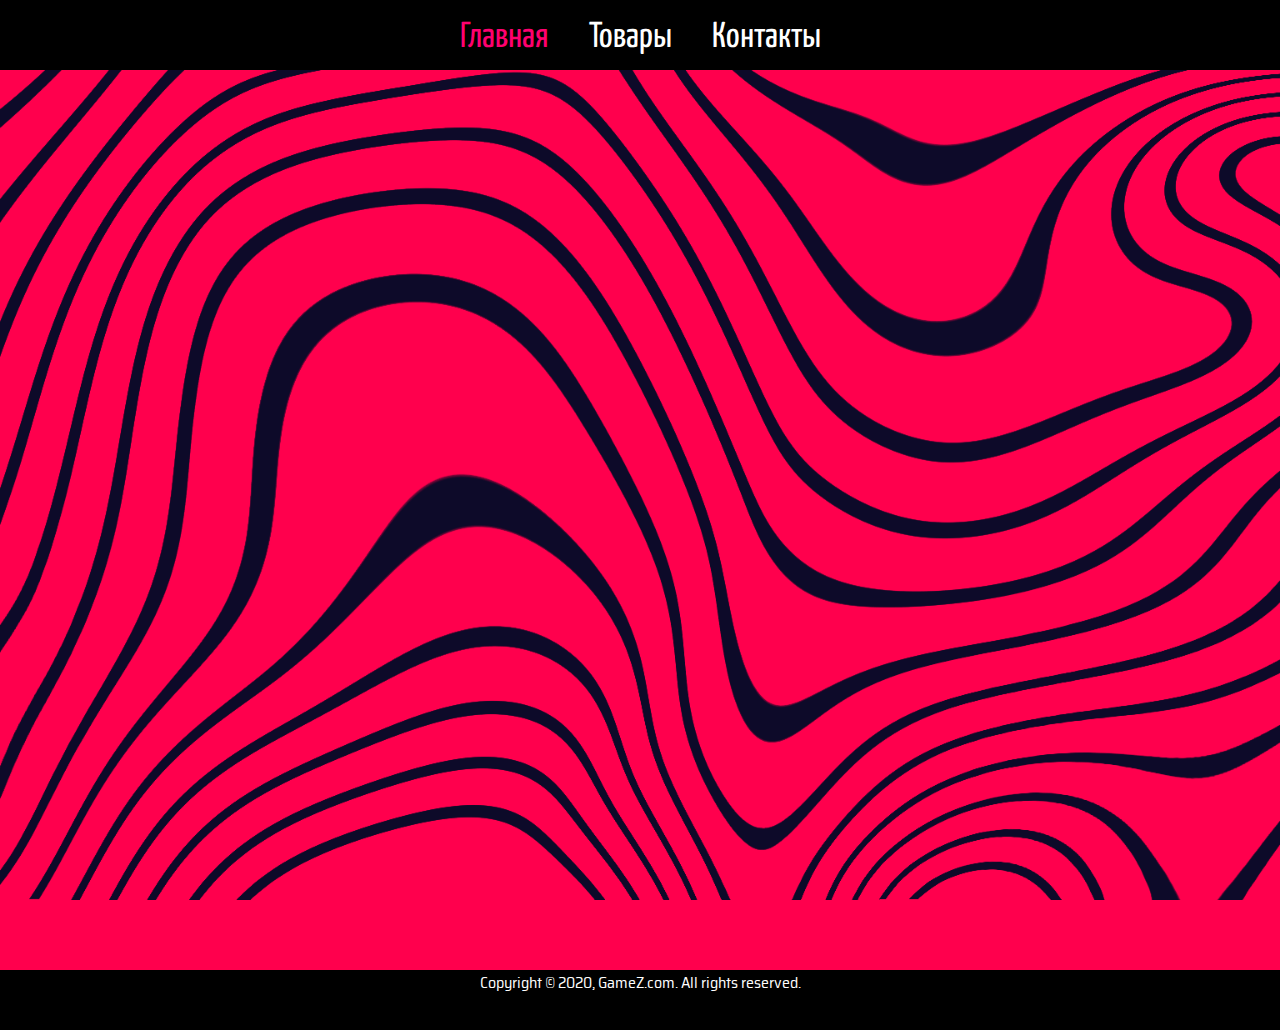
<file: Index.html>
<!DOCTYPE html>
<html lang="ru">
<head>
    <meta charset="UTF-8">
    <title>GameZ</title>
    <link rel="stylesheet" href="style.css">
</head>
<body>
<h1 hidden>Продажа игровых девайсов</h1>
<header><ul>
    <li>Главная</li>
    <li><a href="Products.html">Товары</a></li>
    <li><a href="CInfo.html">Контакты</a></li>
</ul></header>
<div class="line">Магазин игровых девайсов GameZ</div>
<div class="line1">Лучшее что осталось на всём континенте</div>
<div class="content fixed">

</div>
<footer>Copyright © 2020, GameZ.com. All rights reserved.</footer>
</body>
</html>
</file>
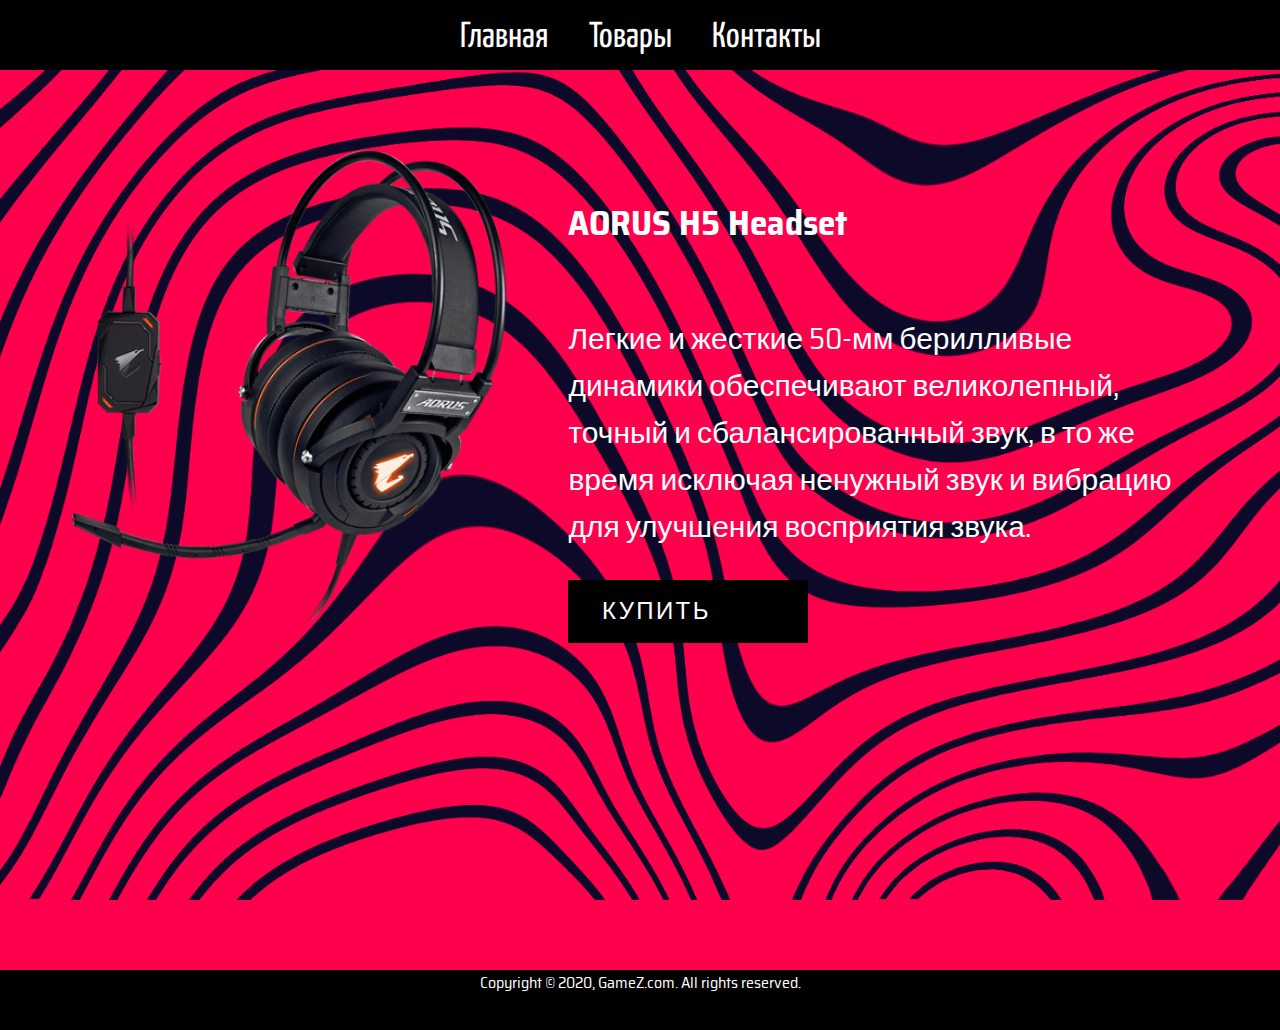
<file: AORUS-H5.html>
<!DOCTYPE html>
<html lang="ru">
<head>
    <meta charset="UTF-8">
    <title>GameZ</title>
    <link rel="stylesheet" href="style.css">
</head>
<body>
    <header><ul>
    <li><a href="Index.html">Главная</a></li>
    <li><a href="Products.html">Товары</a></li>
    <li><a href="CInfo.html">Контакты</a></li>
</ul></header>
<div class="content fixed">
    <div class="row">
        <div class="bigprodimg">
            <img src="Images/AORUS-H5.png" alt="AORUS H5 Headset">
        </div>
        <div class="bigproddsc">
            <h3>AORUS H5 Headset</h3>
            <p>Легкие и жесткие 50-мм берилливые динамики обеспечивают великолепный, точный и сбалансированный звук, в то же время исключая ненужный звук и вибрацию для улучшения восприятия звука.</p>
            <a href=""><div class="button">Купить</div></a>
        </div>
    </div>
</div>
<footer>Copyright © 2020, GameZ.com. All rights reserved.</footer>
</body>
</html>
</file>
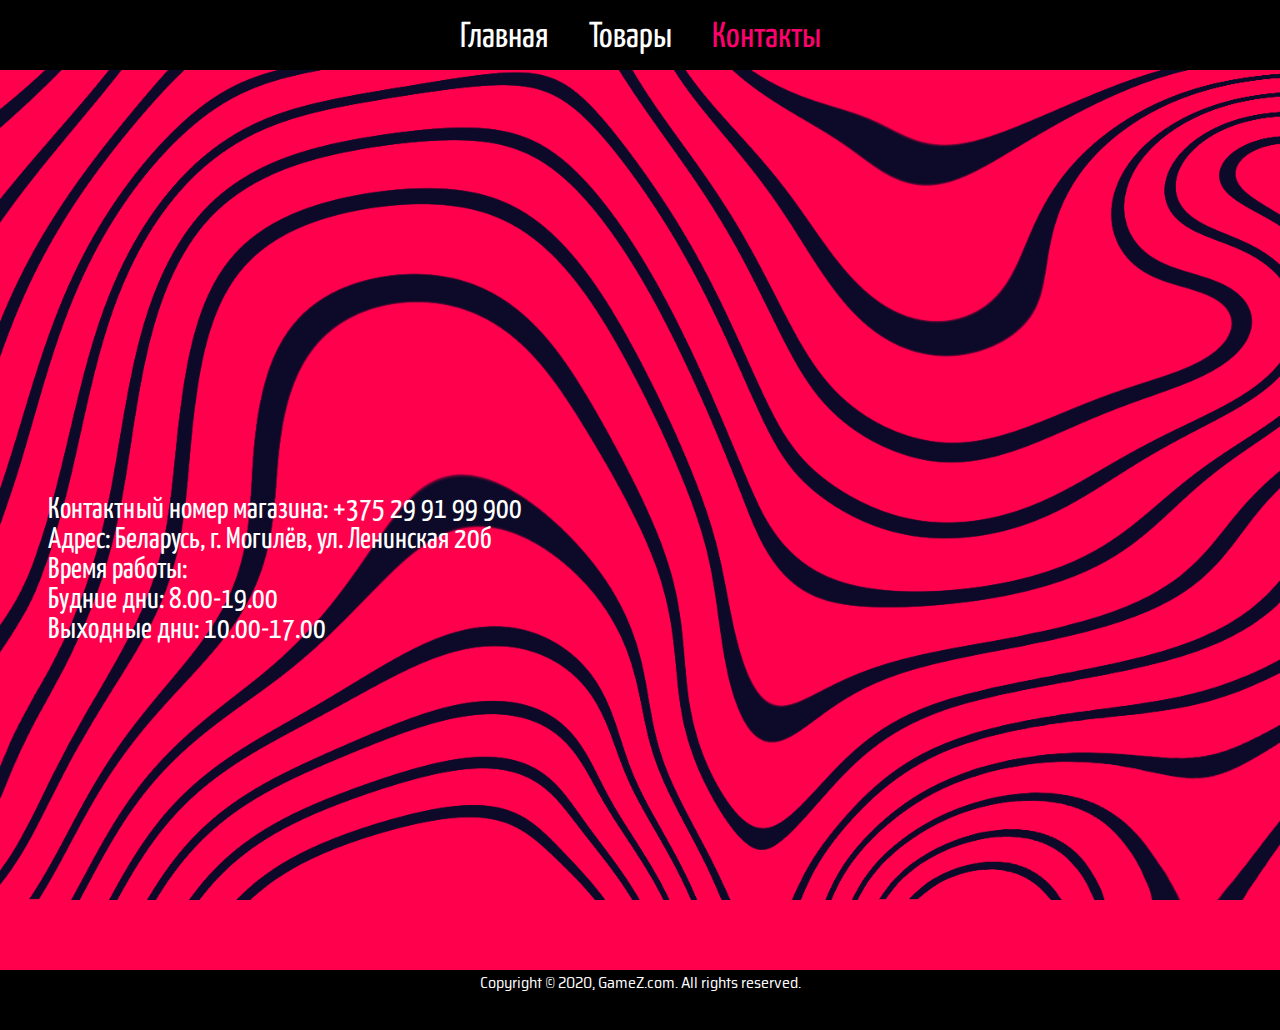
<file: CInfo.html>
<!DOCTYPE html>
<html lang="ru">
<head>
    <meta charset="UTF-8">
    <title>GameZ</title>
    <link rel="stylesheet" href="style.css">
</head>
<body>
    <header>
        <ul>
            <li><a href="Index.html">Главная</a></li>
            <li><a href="Products.html">Товары</a></li>
            <li>Контакты</li>
        </ul>
    </header>
    <div class="content fixed">
    <div class="line">Контакты</div>
    <div class="info">
        <div class="info">Контактный номер магазина: +375 29 91 99 900</div>
        <div>Адрес: Беларусь, г. Могилёв, ул. Ленинская 20б</div>
        <div>Время работы:
        <div>Будние дни: 8.00-19.00</div>
        <div>Выходные дни: 10.00-17.00</div>
        </div>   
    </div>
    </div>
    <footer>Copyright © 2020, GameZ.com. All rights reserved.</footer>
</body>
</html>
</file>
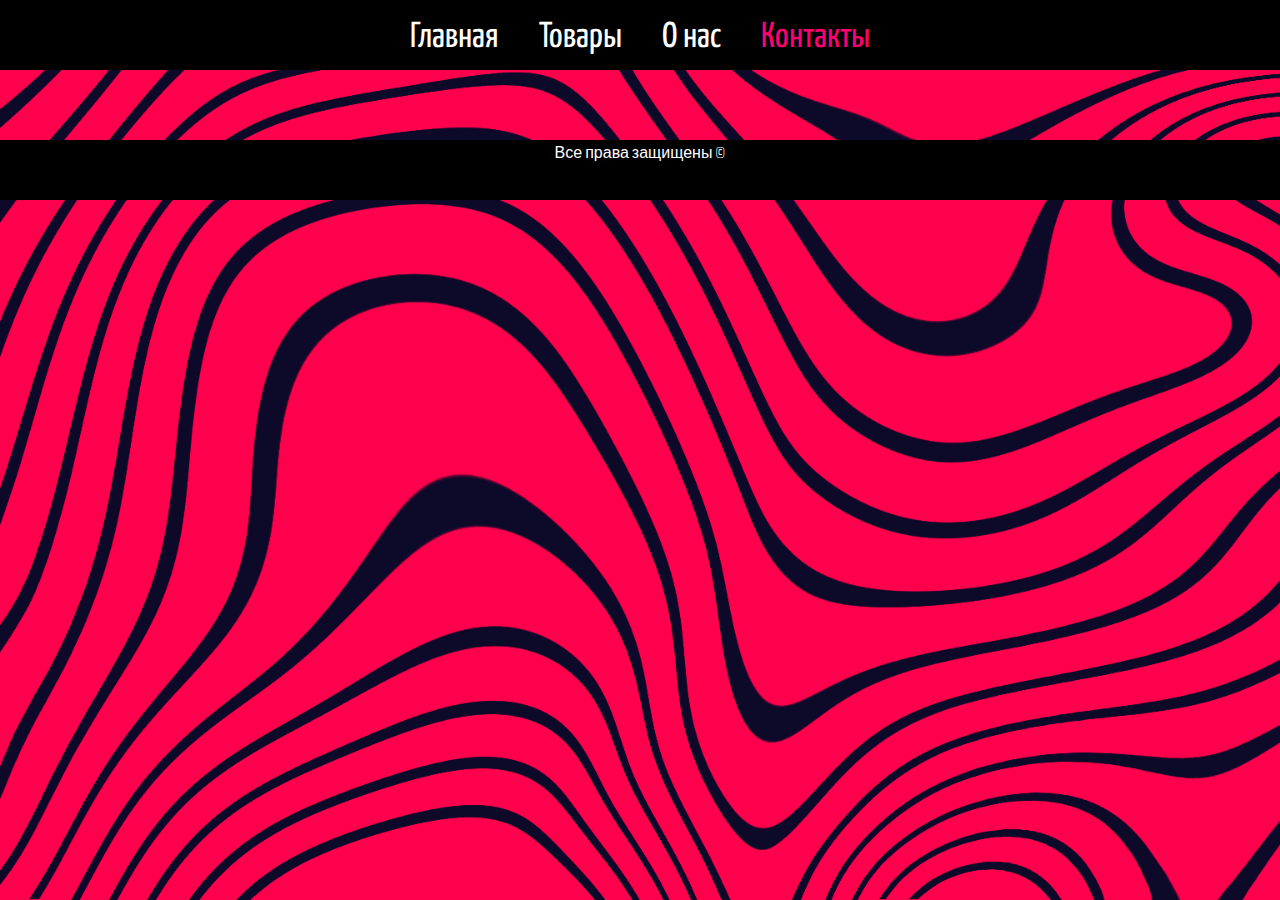
<file: CInfo1.html>
<!DOCTYPE html>
<html lang="ru">
<head>
    <meta charset="UTF-8">
    <title>Document</title>
    <link rel="stylesheet" href="style.css">
</head>
<body>
    <header><ul>
        <li><a href="Main.html">Главная</a></li>
    <li><a href="Products.html">Товары</a></li>
    <li><a href="About.html">О нас</a></li>
    <li>Контакты</li>
</ul></header>
<div class="content">
    
</div>
<footer>Все права защищены ©</footer>
</body>
</html>
</file>
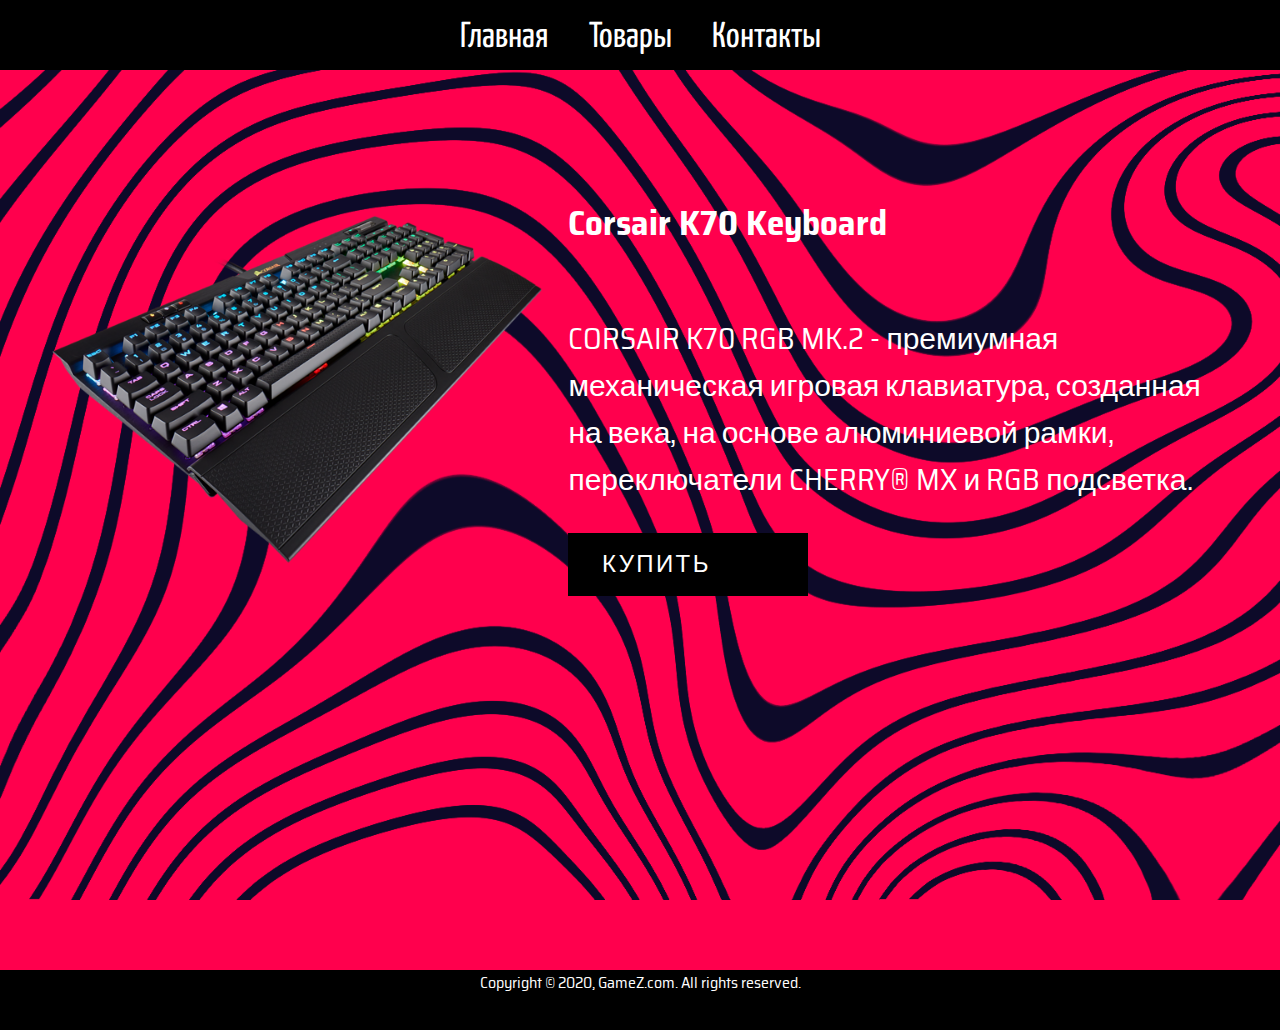
<file: Corsair-K70.html>
<!DOCTYPE html>
<html lang="ru">
<head>
    <meta charset="UTF-8">
    <title>GameZ</title>
    <link rel="stylesheet" href="style.css">
</head>
<body>
    <header><ul>
    <li><a href="Index.html">Главная</a></li>
    <li><a href="Products.html">Товары</a></li>
    <li><a href="CInfo.html">Контакты</a></li>
</ul></header>
<div class="content fixed">
    <div class="row">
        <div class="bigprodimg">
            <img src="Images/K70-RGB-MK2-01.png" alt="Corsair K70">
        </div>
        <div class="bigproddsc">
            <h3>Corsair K70 Keyboard</h3>
            <p>CORSAIR K70 RGB MK.2 - премиумная механическая игровая клавиатура, созданная на века, на основе алюминиевой рамки, переключатели CHERRY® MX и RGB подсветка.</p>
            <a href=""><div class="button">Купить</div></a>
        </div>
    </div>
</div>
<footer>Copyright © 2020, GameZ.com. All rights reserved.</footer>
</body>
</html>
</file>
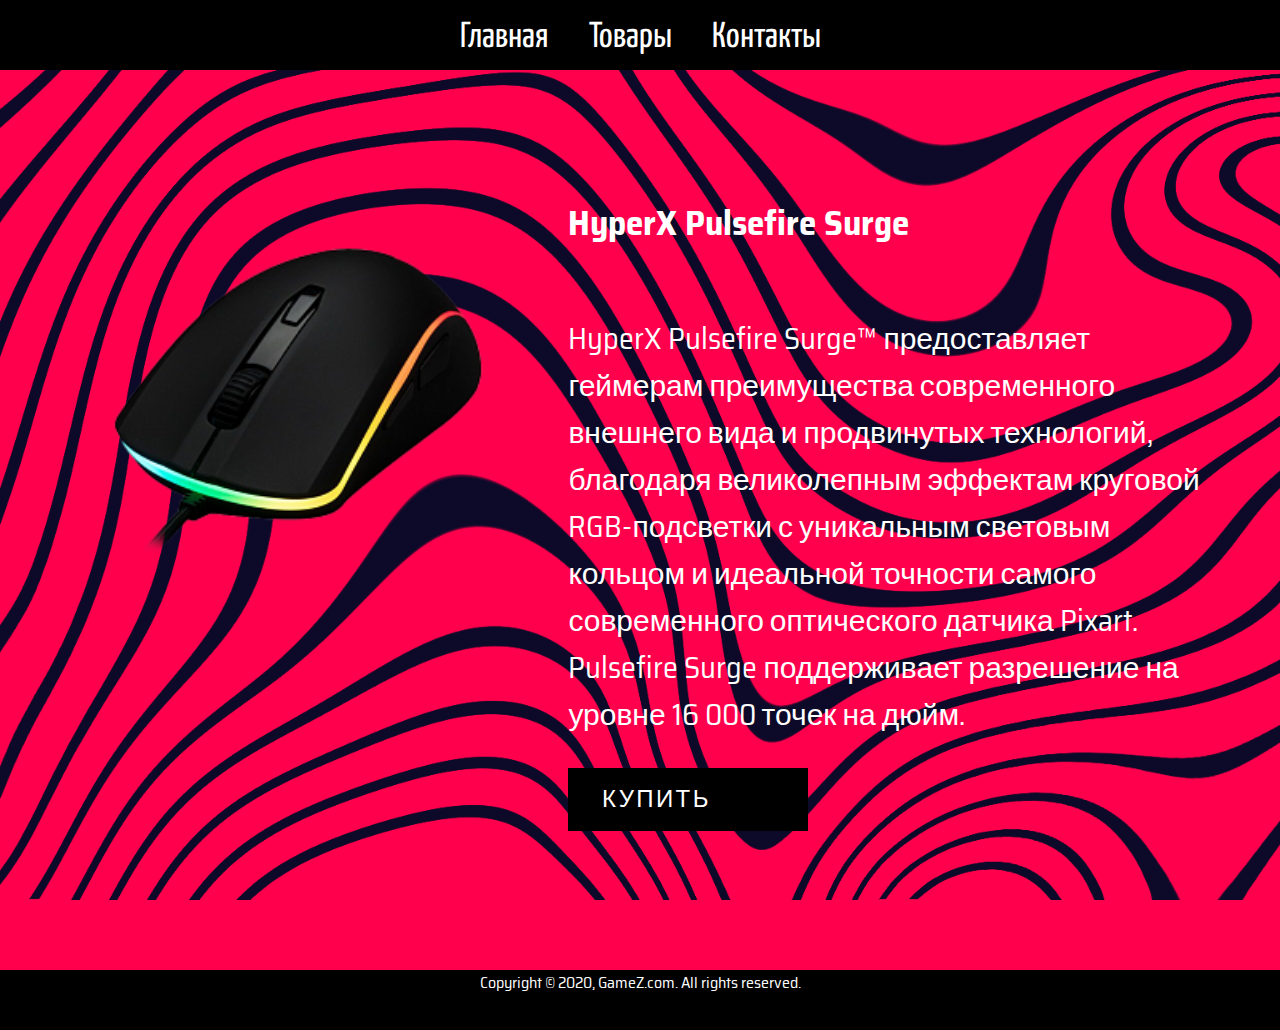
<file: HyperX-Pulsefire_Surge.html>
<!DOCTYPE html>
<html lang="ru">
<head>
    <meta charset="UTF-8">
    <title>GameZ</title>
    <link rel="stylesheet" href="style.css">
</head>
<body>
    <header><ul>
    <li><a href="Index.html">Главная</a></li>
    <li><a href="Products.html">Товары</a></li>
    <li><a href="CInfo.html">Контакты</a></li>
</ul></header>
<div class="content fixed">
    <div class="row">
        <div class="bigprodimg">
            <img src="Images/Pulsefire-surge.png" alt="HyperX Pulsefire Surge">
        </div>
        <div class="bigproddsc">
            <h3>HyperX Pulsefire Surge</h3>
            <p>HyperX Pulsefire Surge™ предоставляет геймерам преимущества современного внешнего вида и продвинутых технологий, благодаря великолепным эффектам круговой RGB-подсветки с уникальным световым кольцом и идеальной точности самого современного оптического датчика Pixart. Pulsefire Surge поддерживает разрешение на уровне 16 000 точек на дюйм.</p>
            <a href=""><div class="button">Купить</div></a>
        </div>
    </div>
</div>
<footer>Copyright © 2020, GameZ.com. All rights reserved.</footer>
</body>
</html>
</file>
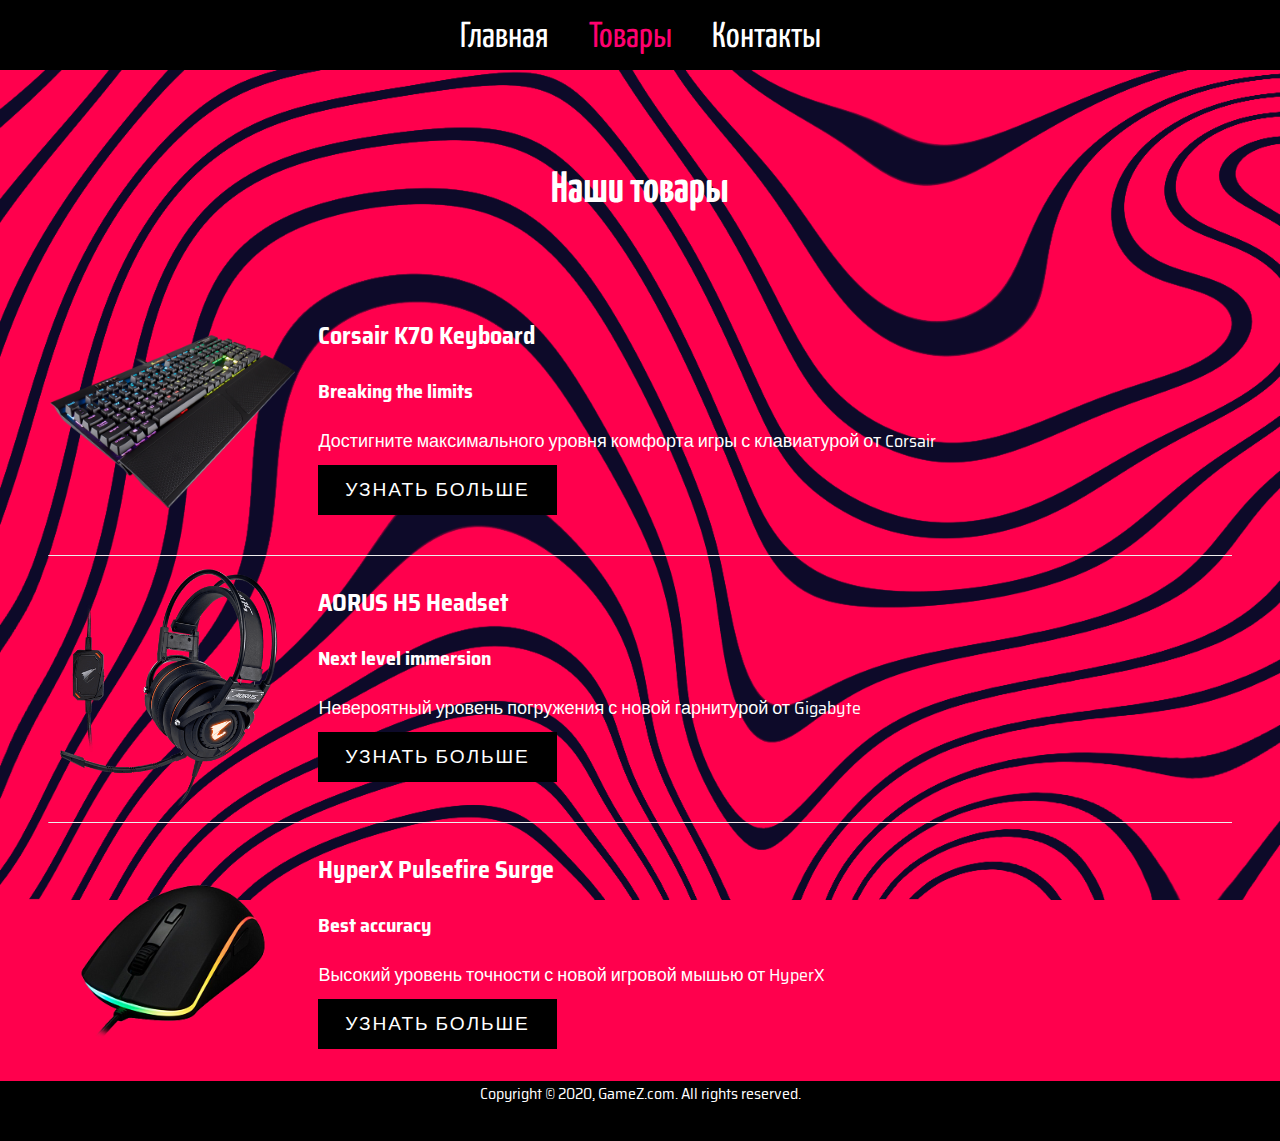
<file: Products.html>
<!DOCTYPE html>
<html lang="ru">

<head>
    <meta charset="UTF-8">
    <title>GameZ</title>
    <link rel="stylesheet" href="style.css">
</head>

<body>
    <header>
        <ul>
            <li><a href="Index.html">Главная</a></li>
            <li>Товары</li>
            <li><a href="CInfo.html">Контакты</a></li>
        </ul>
    </header>
    <div class="content">
       <h1 class="prodh1">Наши товары</h1>
       <br>
       <br>
       <br>
        <div class="row">
            <div class="prodimg"><img src="Images/K70-RGB-MK2-01.png" alt="Corsair K70 keyboard"></div>
            <div class="proddsc">
                <h3>
                Corsair K70 Keyboard
                </h3>
                <h4>Breaking the limits</h4>
                <p>Достигните максимального уровня комфорта игры с клавиатурой от Corsair</p>
                <a href="Corsair-K70.html"><div class="button">Узнать больше</div></a>
            </div>
        </div>
        <hr>
        <div class="row">
            <div class="prodimg"><img src="Images/AORUS-H5.png" alt="Aorus H5 headset"></div>
            <div class="proddsc">
                <h3>
                AORUS H5 Headset
                </h3>
                <h4>Next level immersion</h4>
                <p>Невероятный уровень погружения с новой гарнитурой от Gigabyte</p>
                <a href="AORUS-H5.html"><div class="button">Узнать больше</div></a>
            </div>
        </div>
        <hr>
        <div class="row">
            <div class="prodimg"><img src="Images/Pulsefire-surge.png" alt="HyperX Pulsefire Surge Mouse"></div>
            <div class="proddsc">
                <h3>
                HyperX Pulsefire Surge
                </h3>
                <h4>Best accuracy</h4>
                <p>Высокий уровень точности с новой игровой мышью от HyperX</p>
                <a href="HyperX-Pulsefire_Surge.html"><div class="button">Узнать больше</div></a>
            </div>
        </div>
    </div>
    <footer>Copyright © 2020, GameZ.com. All rights reserved.</footer>
</body>

</html>
</file>
<file: style.css>
@import url('https://fonts.googleapis.com/css?family=Yanone+Kaffeesatz&display=swap');
@import url('https://fonts.googleapis.com/css?family=Saira+Semi+Condensed&display=swap');

html,
body {
    margin: 0;
    padding: 0;
}

body {
    background: #FF004D;
    animation: background 14s infinite alternate;
    background-image: url(Images/bg.png);
    background-size: cover;
    background-attachment: fixed;
    background-repeat: no-repeat;

}

@keyframes background {
    50% {
        background: #FF006F;
        background-image: url(Images/bg.png);
        background-attachment: fixed;
        background-size: cover;
    }
}

ul {
    margin: 0;
    padding: 0;
    position: relative;
    left: 50%;
    float: left;
    height: 70px;

}

li {
    color: #FF006F;
    font-family: 'Yanone Kaffeesatz', sans-serif;
    position: relative;
    display: block;
    font-size: 36px;
    list-style-type: none;
    float: left;
    left: -50%;
    padding: 20px;
    height: 70px;
    margin: auto;
}

header {
    margin: 0;
    width: 100%;
    height: 70px;
    background: #000;
}

footer {
    margin: 0;
    width: 100%;
    height: 60px;
    background: #000;
    color: #fff;
    font-family: 'Saira Semi Condensed', sans-serif;
    text-align: center;
}

a {

    color: #fff;
    text-decoration: none;
}

a:hover {
    color: #ff8130;
    transition: 0.3s;
}



* {
    box-sizing: border-box;
}


.line {
    font-size: 4rem;
    font-family: 'Yanone Kaffeesatz', sans-serif;
    position: absolute;
    color: #fff;
    left: 2.5rem;
    top: 5rem;
    opacity: 0;
    display: block;
    animation: slidein 1s ease-out forwards;
}

.line1 {
    font-size: 3rem;
    font-family: 'Yanone Kaffeesatz', sans-serif;
    position: absolute;
    color: #fff;
    left: 2.5rem;
    top: 10rem;
    opacity: 0;
    display: block;
    animation: slidein1 1s ease-out forwards;
}

@keyframes slidein {
    0% {
        opacity: 0;
        transform: translateY(-25px);
    }

    100% {
        opacity: 1;
        transform: translateY(50px);
    }
}

@keyframes slidein1 {
    0% {
        opacity: 0;
        transform: translateY(0px);
    }

    100% {
        opacity: 1;
        transform: translateY(50px);
    }
}

.info {
    font-family: 'Yanone Kaffeesatz', monospace;
    font-size: 30px;
    margin-top: 30%;
    color: white;
}

.content {
    margin-right: 3%;
    margin-left: 3%;
    padding-left: 10px;
    padding-right: 10px;
    padding-top: 70px;
}

.fixed {
    height: 100vh;
}

.prodimg {
    display: flex;
    align-content: flex-start;
}

.proddsc {
    margin: 20px;
    display: flex;
    flex-direction: column;
    font-family: 'Saira Semi Condensed', sans-serif;
    font-size: 24px;
    color: #fff;

}

.proddsc h3 {
    font-size: 24px;
    margin: 0 0 10px;
}

.proddsc h4{
    font-size: 20px;
    margin-top: 10px;
    margin-bottom: 10px;
}
.proddsc p{
    margin-top: 10px;
    margin-bottom: 10px;
    font-size: 18px
}
.prodh1 {
    font-family: 'Yanone Kaffeesatz', sans-serif;
    font-size: 44px;
    text-align: center;
    color: #fff;
}

.prodimg img {
    width: 250px;
    height: 250px;
}

.row {
    display: flex;
}

.button {
    line-height: 1.4;
    font-family: 'Saira Semi Condensed', sans-serif;
    box-sizing: border-box;
    justify-content: flex-start
    transition: all 0.2s ease;
    padding: .6em 1.4em;
    text-decoration: none;
    min-width: 10em;
    font-size: 0.8em;
    letter-spacing: 0.1em;
    margin: 0 auto;
    text-transform: uppercase;
    border: 0;
    background: #000;
    color: #fff;
    float: left;
}
.button:hover{
    background: #05EE91;
    color: #000;
}

hr{
    color: #cbcbcb;
    background-color: #cbcbcb;
    height: 1px;
    border-top: 0px;
}
.bigprodimg{
    display: flex;
    align-content: flex-start;
}
.bigprodimg img {
    width: 500px;
    height: 500px;
}
.bigproddsc{
    margin: 20px;
    display: flex;
    flex-direction: column;
    font-family: 'Saira Semi Condensed', sans-serif;
    font-size: 30px;
    color: #fff;
}
</file>
